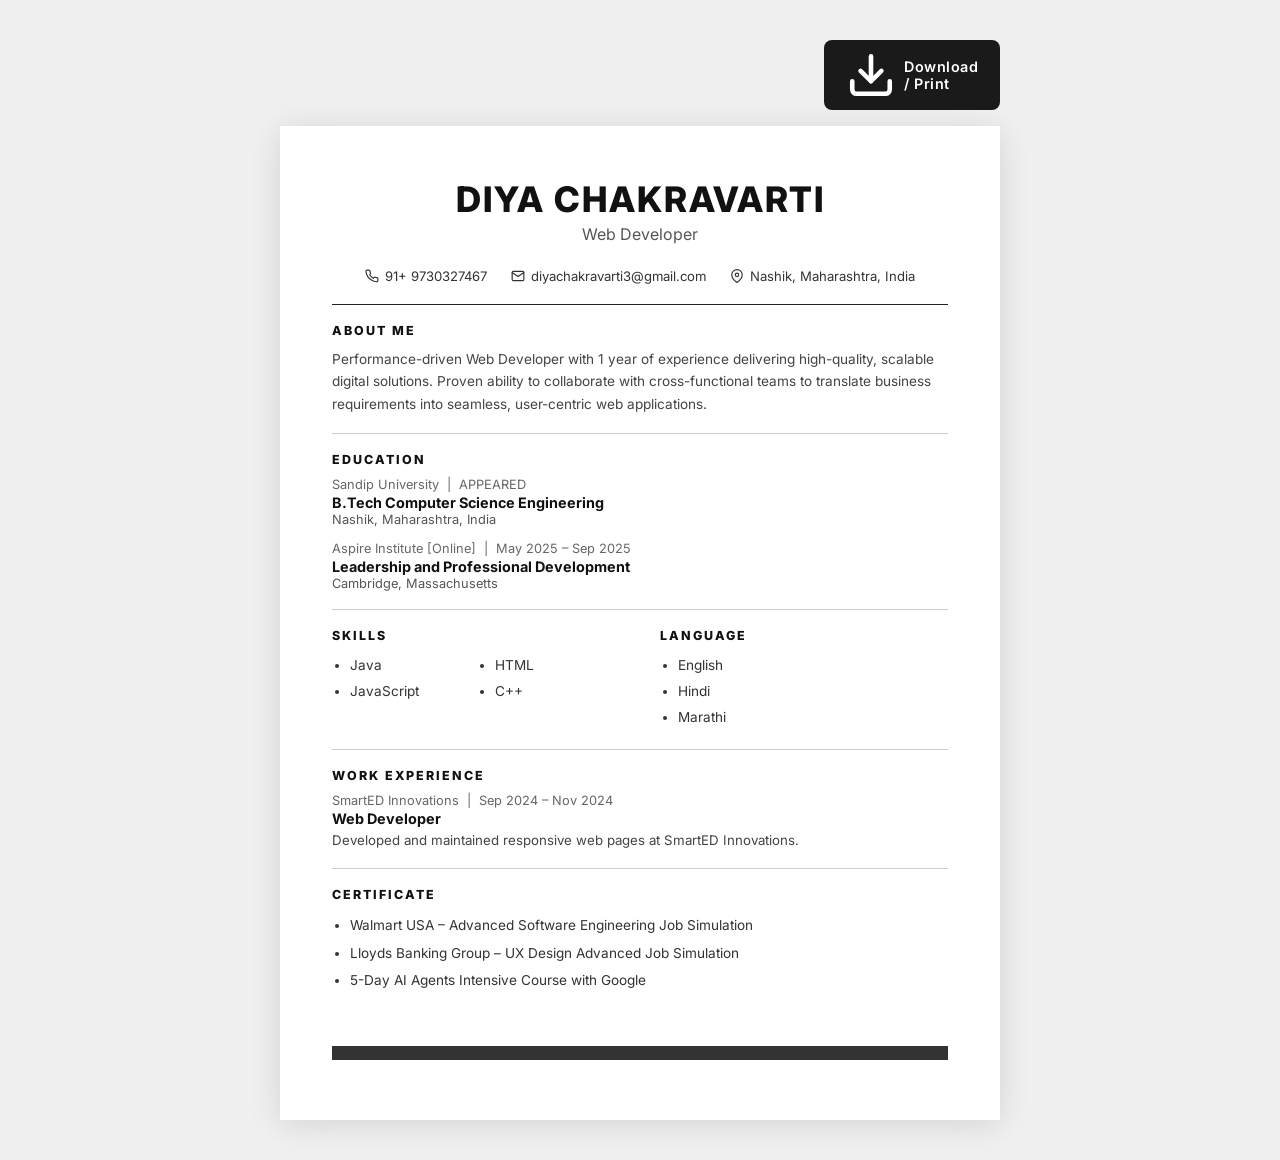
<file: cv.html>
<!DOCTYPE html>
<html lang="en">
<head>
    <meta charset="UTF-8">
    <meta name="viewport" content="width=device-width, initial-scale=1.0">
    <title>Diya Chakravarti – CV</title>
    <link href="https://fonts.googleapis.com/css2?family=Inter:wght@300;400;600;700;800&display=swap" rel="stylesheet">
    <style>
        *, *::before, *::after { box-sizing: border-box; margin: 0; padding: 0; }

        body {
            font-family: 'Inter', sans-serif;
            background: #f0f0f0;
            color: #1a1a1a;
            min-height: 100vh;
            display: flex;
            flex-direction: column;
            align-items: center;
            padding: 40px 20px;
        }

        /* ── Download button (shown only on screen) ── */
        .download-bar {
            width: 100%;
            max-width: 720px;
            display: flex;
            justify-content: flex-end;
            margin-bottom: 16px;
        }

        .download-bar a {
            display: inline-flex;
            align-items: center;
            gap: 8px;
            background: #1a1a1a;
            color: #fff;
            padding: 10px 22px;
            border-radius: 8px;
            font-size: 0.9rem;
            font-weight: 600;
            text-decoration: none;
            letter-spacing: 0.5px;
            transition: background 0.2s;
        }

        .download-bar a:hover { background: #333; }

        /* ── CV card ── */
        .cv {
            width: 100%;
            max-width: 720px;
            background: #fff;
            padding: 52px 52px 60px;
            box-shadow: 0 4px 32px rgba(0,0,0,0.12);
        }

        /* Header */
        .cv-header {
            text-align: center;
            margin-bottom: 24px;
        }

        .cv-header h1 {
            font-size: 2.2rem;
            font-weight: 800;
            letter-spacing: 2px;
            text-transform: uppercase;
            color: #111;
        }

        .cv-header .subtitle {
            font-size: 1rem;
            font-weight: 400;
            color: #555;
            margin-top: 4px;
        }

        /* Contact row */
        .cv-contact {
            display: flex;
            justify-content: center;
            flex-wrap: wrap;
            gap: 24px;
            font-size: 0.82rem;
            color: #333;
            margin: 18px 0 20px;
        }

        .cv-contact span {
            display: flex;
            align-items: center;
            gap: 6px;
        }

        .cv-contact svg {
            width: 14px;
            height: 14px;
            flex-shrink: 0;
        }

        /* Divider */
        hr.divider {
            border: none;
            border-top: 1.5px solid #222;
            margin: 18px 0;
        }

        hr.divider-light {
            border: none;
            border-top: 1px solid #ccc;
            margin: 18px 0;
        }

        /* Section heading */
        .section-title {
            font-size: 0.78rem;
            font-weight: 800;
            letter-spacing: 2px;
            text-transform: uppercase;
            color: #111;
            margin-bottom: 10px;
        }

        /* Generic block */
        .cv-section {
            margin-bottom: 4px;
        }

        /* About */
        .about-text {
            font-size: 0.85rem;
            line-height: 1.65;
            color: #444;
        }

        /* Education entries */
        .edu-entry {
            margin-bottom: 14px;
        }

        .edu-meta {
            font-size: 0.8rem;
            color: #666;
            margin-bottom: 2px;
        }

        .edu-degree {
            font-size: 0.9rem;
            font-weight: 700;
            color: #111;
        }

        .edu-location {
            font-size: 0.8rem;
            color: #555;
            margin-top: 1px;
        }

        /* Two-column grid for skills + language */
        .two-col {
            display: grid;
            grid-template-columns: 1fr 1fr;
            gap: 0 40px;
        }

        .skills-list, .lang-list {
            list-style: disc;
            padding-left: 18px;
            font-size: 0.85rem;
            color: #333;
            line-height: 1.9;
        }

        /* Skills grid inside the left column */
        .skills-grid {
            columns: 2;
            column-gap: 20px;
        }

        /* Work experience */
        .work-meta {
            font-size: 0.8rem;
            color: #666;
            margin-bottom: 2px;
        }

        .work-role {
            font-size: 0.9rem;
            font-weight: 700;
            color: #111;
            margin-bottom: 3px;
        }

        .work-desc {
            font-size: 0.83rem;
            color: #444;
            line-height: 1.55;
        }

        /* Certificates */
        .cert-list {
            list-style: disc;
            padding-left: 18px;
            font-size: 0.85rem;
            color: #333;
            line-height: 2;
        }

        /* Footer bar */
        .cv-footer-bar {
            background: #333;
            height: 14px;
            margin-top: 52px;
        }

        /* ── Print styles ── */
        @media print {
            body { background: #fff; padding: 0; }
            .download-bar { display: none; }
            .cv {
                box-shadow: none;
                max-width: 100%;
                padding: 40px 50px 50px;
            }
        }
    </style>
</head>
<body>

    <!-- Download button (screen-only) -->
    <div class="download-bar">
        <a href="#" onclick="window.print(); return false;">
            <svg viewBox="0 0 24 24" fill="none" stroke="currentColor" stroke-width="2.2" stroke-linecap="round" stroke-linejoin="round">
                <path d="M21 15v4a2 2 0 0 1-2 2H5a2 2 0 0 1-2-2v-4"/>
                <polyline points="7 10 12 15 17 10"/>
                <line x1="12" y1="15" x2="12" y2="3"/>
            </svg>
            Download / Print
        </a>
    </div>

    <!-- CV card -->
    <div class="cv">

        <!-- Header -->
        <div class="cv-header">
            <h1>Diya Chakravarti</h1>
            <p class="subtitle">Web Developer</p>
        </div>

        <!-- Contact info -->
        <div class="cv-contact">
            <span>
                <!-- Phone icon -->
                <svg viewBox="0 0 24 24" fill="none" stroke="currentColor" stroke-width="2" stroke-linecap="round" stroke-linejoin="round"><path d="M22 16.92v3a2 2 0 0 1-2.18 2 19.79 19.79 0 0 1-8.63-3.07A19.5 19.5 0 0 1 4.69 13a19.79 19.79 0 0 1-3.07-8.67A2 2 0 0 1 3.59 2h3a2 2 0 0 1 2 1.72c.127.96.361 1.903.7 2.81a2 2 0 0 1-.45 2.11L8.09 9.91a16 16 0 0 0 6 6l1.27-1.27a2 2 0 0 1 2.11-.45c.907.339 1.85.573 2.81.7A2 2 0 0 1 22 16.92z"/></svg>
                91+ 9730327467
            </span>
            <span>
                <!-- Mail icon -->
                <svg viewBox="0 0 24 24" fill="none" stroke="currentColor" stroke-width="2" stroke-linecap="round" stroke-linejoin="round"><path d="M4 4h16c1.1 0 2 .9 2 2v12c0 1.1-.9 2-2 2H4c-1.1 0-2-.9-2-2V6c0-1.1.9-2 2-2z"/><polyline points="22,6 12,13 2,6"/></svg>
                diyachakravarti3@gmail.com
            </span>
            <span>
                <!-- Location icon -->
                <svg viewBox="0 0 24 24" fill="none" stroke="currentColor" stroke-width="2" stroke-linecap="round" stroke-linejoin="round"><path d="M21 10c0 7-9 13-9 13s-9-6-9-13a9 9 0 0 1 18 0z"/><circle cx="12" cy="10" r="3"/></svg>
                Nashik, Maharashtra, India
            </span>
        </div>

        <hr class="divider">

        <!-- About Me -->
        <div class="cv-section">
            <p class="section-title">About Me</p>
            <p class="about-text">
                Performance-driven Web Developer with 1 year of experience delivering high-quality, scalable digital solutions.
                Proven ability to collaborate with cross-functional teams to translate business requirements into seamless,
                user-centric web applications.
            </p>
        </div>

        <hr class="divider-light">

        <!-- Education -->
        <div class="cv-section">
            <p class="section-title">Education</p>

            <div class="edu-entry">
                <p class="edu-meta">Sandip University &nbsp;|&nbsp; APPEARED</p>
                <p class="edu-degree">B.Tech Computer Science Engineering</p>
                <p class="edu-location">Nashik, Maharashtra, India</p>
            </div>

            <div class="edu-entry">
                <p class="edu-meta">Aspire Institute [Online] &nbsp;|&nbsp; May 2025 – Sep 2025</p>
                <p class="edu-degree">Leadership and Professional Development</p>
                <p class="edu-location">Cambridge, Massachusetts</p>
            </div>
        </div>

        <hr class="divider-light">

        <!-- Skills + Language -->
        <div class="two-col cv-section">
            <div>
                <p class="section-title">Skills</p>
                <ul class="skills-list skills-grid">
                    <li>Java</li>
                    <li>JavaScript</li>
                    <li>HTML</li>
                    <li>C++</li>
                </ul>
            </div>
            <div>
                <p class="section-title">Language</p>
                <ul class="lang-list">
                    <li>English</li>
                    <li>Hindi</li>
                    <li>Marathi</li>
                </ul>
            </div>
        </div>

        <hr class="divider-light">

        <!-- Work Experience -->
        <div class="cv-section">
            <p class="section-title">Work Experience</p>
            <p class="work-meta">SmartED Innovations &nbsp;|&nbsp; Sep 2024 – Nov 2024</p>
            <p class="work-role">Web Developer</p>
            <p class="work-desc">Developed and maintained responsive web pages at SmartED Innovations.</p>
        </div>

        <hr class="divider-light">

        <!-- Certificate -->
        <div class="cv-section">
            <p class="section-title">Certificate</p>
            <ul class="cert-list">
                <li>Walmart USA – Advanced Software Engineering Job Simulation</li>
                <li>Lloyds Banking Group – UX Design Advanced Job Simulation</li>
                <li>5-Day AI Agents Intensive Course with Google</li>
            </ul>
        </div>

        <!-- Bottom bar -->
        <div class="cv-footer-bar"></div>

    </div>

</body>
</html>
</file>
